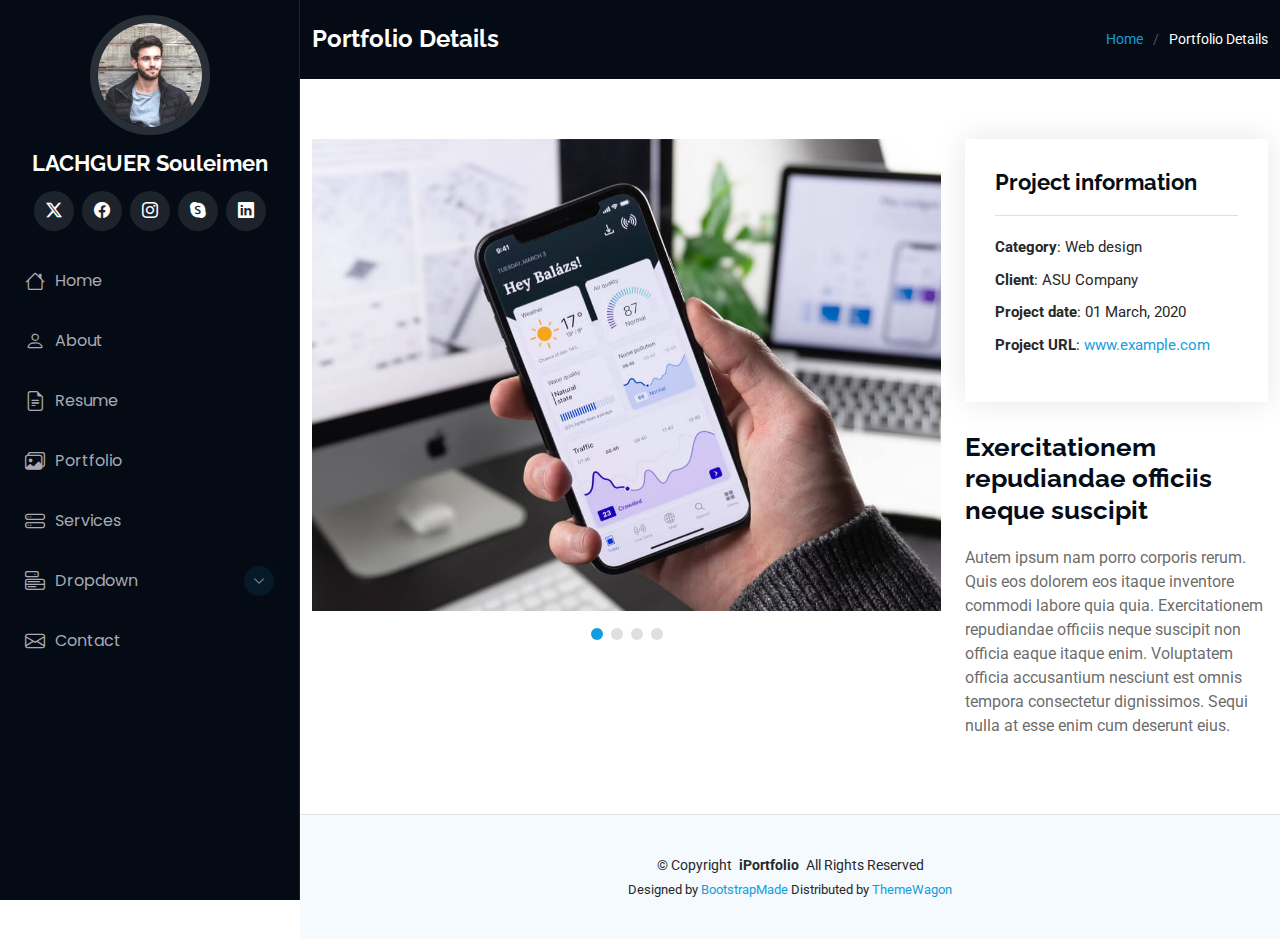
<file: portfolio-details.html>
<!DOCTYPE html>
<html lang="en">

<head>
  <meta charset="utf-8">
  <meta content="width=device-width, initial-scale=1.0" name="viewport">
  <title>Portfolio Details - Portfolio LACHGUER Souleimen</title>
  <meta content="" name="description">
  <meta content="" name="keywords">

  <!-- Favicons -->
  <link href="assets/img/favicon.png" rel="icon">
  <link href="assets/img/apple-touch-icon.png" rel="apple-touch-icon">

  <!-- Fonts -->
  <link href="https://fonts.googleapis.com" rel="preconnect">
  <link href="https://fonts.gstatic.com" rel="preconnect" crossorigin>
  <link href="https://fonts.googleapis.com/css2?family=Roboto:ital,wght@0,100;0,300;0,400;0,500;0,700;0,900;1,100;1,300;1,400;1,500;1,700;1,900&family=Poppins:ital,wght@0,100;0,200;0,300;0,400;0,500;0,600;0,700;0,800;0,900;1,100;1,200;1,300;1,400;1,500;1,600;1,700;1,800;1,900&family=Raleway:ital,wght@0,100;0,200;0,300;0,400;0,500;0,600;0,700;0,800;0,900;1,100;1,200;1,300;1,400;1,500;1,600;1,700;1,800;1,900&display=swap" rel="stylesheet">

  <!-- Vendor CSS Files -->
  <link href="assets/vendor/bootstrap/css/bootstrap.min.css" rel="stylesheet">
  <link href="assets/vendor/bootstrap-icons/bootstrap-icons.css" rel="stylesheet">
  <link href="assets/vendor/aos/aos.css" rel="stylesheet">
  <link href="assets/vendor/glightbox/css/glightbox.min.css" rel="stylesheet">
  <link href="assets/vendor/swiper/swiper-bundle.min.css" rel="stylesheet">

  <!-- Main CSS File -->
  <link href="assets/css/main.css" rel="stylesheet">

  <!-- =======================================================
  * Template Name: iPortfolio
  * Template URL: https://bootstrapmade.com/iportfolio-bootstrap-portfolio-websites-template/
  * Updated: Jun 29 2024 with Bootstrap v5.3.3
  * Author: BootstrapMade.com
  * License: https://bootstrapmade.com/license/
  ======================================================== -->
</head>

<body class="portfolio-details-page">

  <header id="header" class="header dark-background d-flex flex-column">
    <i class="header-toggle d-xl-none bi bi-list"></i>

    <div class="profile-img">
      <img src="assets/img/my-profile-img.jpg" alt="" class="img-fluid rounded-circle">
    </div>

    <a href="index.html" class="logo d-flex align-items-center justify-content-center">
      <!-- Uncomment the line below if you also wish to use an image logo -->
      <!-- <img src="assets/img/logo.png" alt=""> -->
      <h1 class="sitename">LACHGUER Souleimen</h1>
    </a>

    <div class="social-links text-center">
      <a href="#" class="twitter"><i class="bi bi-twitter-x"></i></a>
      <a href="#" class="facebook"><i class="bi bi-facebook"></i></a>
      <a href="#" class="instagram"><i class="bi bi-instagram"></i></a>
      <a href="#" class="google-plus"><i class="bi bi-skype"></i></a>
      <a href="#" class="linkedin"><i class="bi bi-linkedin"></i></a>
    </div>

    <nav id="navmenu" class="navmenu">
      <ul>
        <li><a href="#hero"><i class="bi bi-house navicon"></i>Home</a></li>
        <li><a href="#about"><i class="bi bi-person navicon"></i> About</a></li>
        <li><a href="#resume"><i class="bi bi-file-earmark-text navicon"></i> Resume</a></li>
        <li><a href="#portfolio"><i class="bi bi-images navicon"></i> Portfolio</a></li>
        <li><a href="#services"><i class="bi bi-hdd-stack navicon"></i> Services</a></li>
        <li class="dropdown"><a href="#"><i class="bi bi-menu-button navicon"></i> <span>Dropdown</span> <i class="bi bi-chevron-down toggle-dropdown"></i></a>
          <ul>
            <li><a href="#">Dropdown 1</a></li>
            <li class="dropdown"><a href="#"><span>Deep Dropdown</span> <i class="bi bi-chevron-down toggle-dropdown"></i></a>
              <ul>
                <li><a href="#">Deep Dropdown 1</a></li>
                <li><a href="#">Deep Dropdown 2</a></li>
                <li><a href="#">Deep Dropdown 3</a></li>
                <li><a href="#">Deep Dropdown 4</a></li>
                <li><a href="#">Deep Dropdown 5</a></li>
              </ul>
            </li>
            <li><a href="#">Dropdown 2</a></li>
            <li><a href="#">Dropdown 3</a></li>
            <li><a href="#">Dropdown 4</a></li>
          </ul>
        </li>
        <li><a href="#contact"><i class="bi bi-envelope navicon"></i> Contact</a></li>
      </ul>
    </nav>

  </header>

  <main class="main">

    <!-- Page Title -->
    <div class="page-title dark-background">
      <div class="container d-lg-flex justify-content-between align-items-center">
        <h1 class="mb-2 mb-lg-0">Portfolio Details</h1>
        <nav class="breadcrumbs">
          <ol>
            <li><a href="index.html">Home</a></li>
            <li class="current">Portfolio Details</li>
          </ol>
        </nav>
      </div>
    </div><!-- End Page Title -->

    <!-- Portfolio Details Section -->
    <section id="portfolio-details" class="portfolio-details section">

      <div class="container" data-aos="fade-up" data-aos-delay="100">

        <div class="row gy-4">

          <div class="col-lg-8">
            <div class="portfolio-details-slider swiper init-swiper">

              <script type="application/json" class="swiper-config">
                {
                  "loop": true,
                  "speed": 600,
                  "autoplay": {
                    "delay": 5000
                  },
                  "slidesPerView": "auto",
                  "pagination": {
                    "el": ".swiper-pagination",
                    "type": "bullets",
                    "clickable": true
                  }
                }
              </script>

              <div class="swiper-wrapper align-items-center">

                <div class="swiper-slide">
                  <img src="assets/img/portfolio/app-1.jpg" alt="">
                </div>

                <div class="swiper-slide">
                  <img src="assets/img/portfolio/product-1.jpg" alt="">
                </div>

                <div class="swiper-slide">
                  <img src="assets/img/portfolio/branding-1.jpg" alt="">
                </div>

                <div class="swiper-slide">
                  <img src="assets/img/portfolio/books-1.jpg" alt="">
                </div>

              </div>
              <div class="swiper-pagination"></div>
            </div>
          </div>

          <div class="col-lg-4">
            <div class="portfolio-info" data-aos="fade-up" data-aos-delay="200">
              <h3>Project information</h3>
              <ul>
                <li><strong>Category</strong>: Web design</li>
                <li><strong>Client</strong>: ASU Company</li>
                <li><strong>Project date</strong>: 01 March, 2020</li>
                <li><strong>Project URL</strong>: <a href="#">www.example.com</a></li>
              </ul>
            </div>
            <div class="portfolio-description" data-aos="fade-up" data-aos-delay="300">
              <h2>Exercitationem repudiandae officiis neque suscipit</h2>
              <p>
                Autem ipsum nam porro corporis rerum. Quis eos dolorem eos itaque inventore commodi labore quia quia. Exercitationem repudiandae officiis neque suscipit non officia eaque itaque enim. Voluptatem officia accusantium nesciunt est omnis tempora consectetur dignissimos. Sequi nulla at esse enim cum deserunt eius.
              </p>
            </div>
          </div>

        </div>

      </div>

    </section><!-- /Portfolio Details Section -->

  </main>

  <footer id="footer" class="footer position-relative light-background">

    <div class="container">
      <div class="copyright text-center ">
        <p>© <span>Copyright</span> <strong class="px-1 sitename">iPortfolio</strong> <span>All Rights Reserved</span></p>
      </div>
      <div class="credits">
        <!-- All the links in the footer should remain intact. -->
        <!-- You can delete the links only if you've purchased the pro version. -->
        <!-- Licensing information: https://bootstrapmade.com/license/ -->
        <!-- Purchase the pro version with working PHP/AJAX contact form: [buy-url] -->
        Designed by <a href="https://bootstrapmade.com/">BootstrapMade</a> Distributed by <a href="https://themewagon.com">ThemeWagon</a>
      </div>
    </div>

  </footer>

  <!-- Scroll Top -->
  <a href="#" id="scroll-top" class="scroll-top d-flex align-items-center justify-content-center"><i class="bi bi-arrow-up-short"></i></a>

  <!-- Preloader -->
  <div id="preloader"></div>

  <!-- Vendor JS Files -->
  <script src="assets/vendor/bootstrap/js/bootstrap.bundle.min.js"></script>
  <script src="assets/vendor/php-email-form/validate.js"></script>
  <script src="assets/vendor/aos/aos.js"></script>
  <script src="assets/vendor/typed.js/typed.umd.js"></script>
  <script src="assets/vendor/purecounter/purecounter_vanilla.js"></script>
  <script src="assets/vendor/waypoints/noframework.waypoints.js"></script>
  <script src="assets/vendor/glightbox/js/glightbox.min.js"></script>
  <script src="assets/vendor/imagesloaded/imagesloaded.pkgd.min.js"></script>
  <script src="assets/vendor/isotope-layout/isotope.pkgd.min.js"></script>
  <script src="assets/vendor/swiper/swiper-bundle.min.js"></script>

  <!-- Main JS File -->
  <script src="assets/js/main.js"></script>

</body>

</html>
</file>
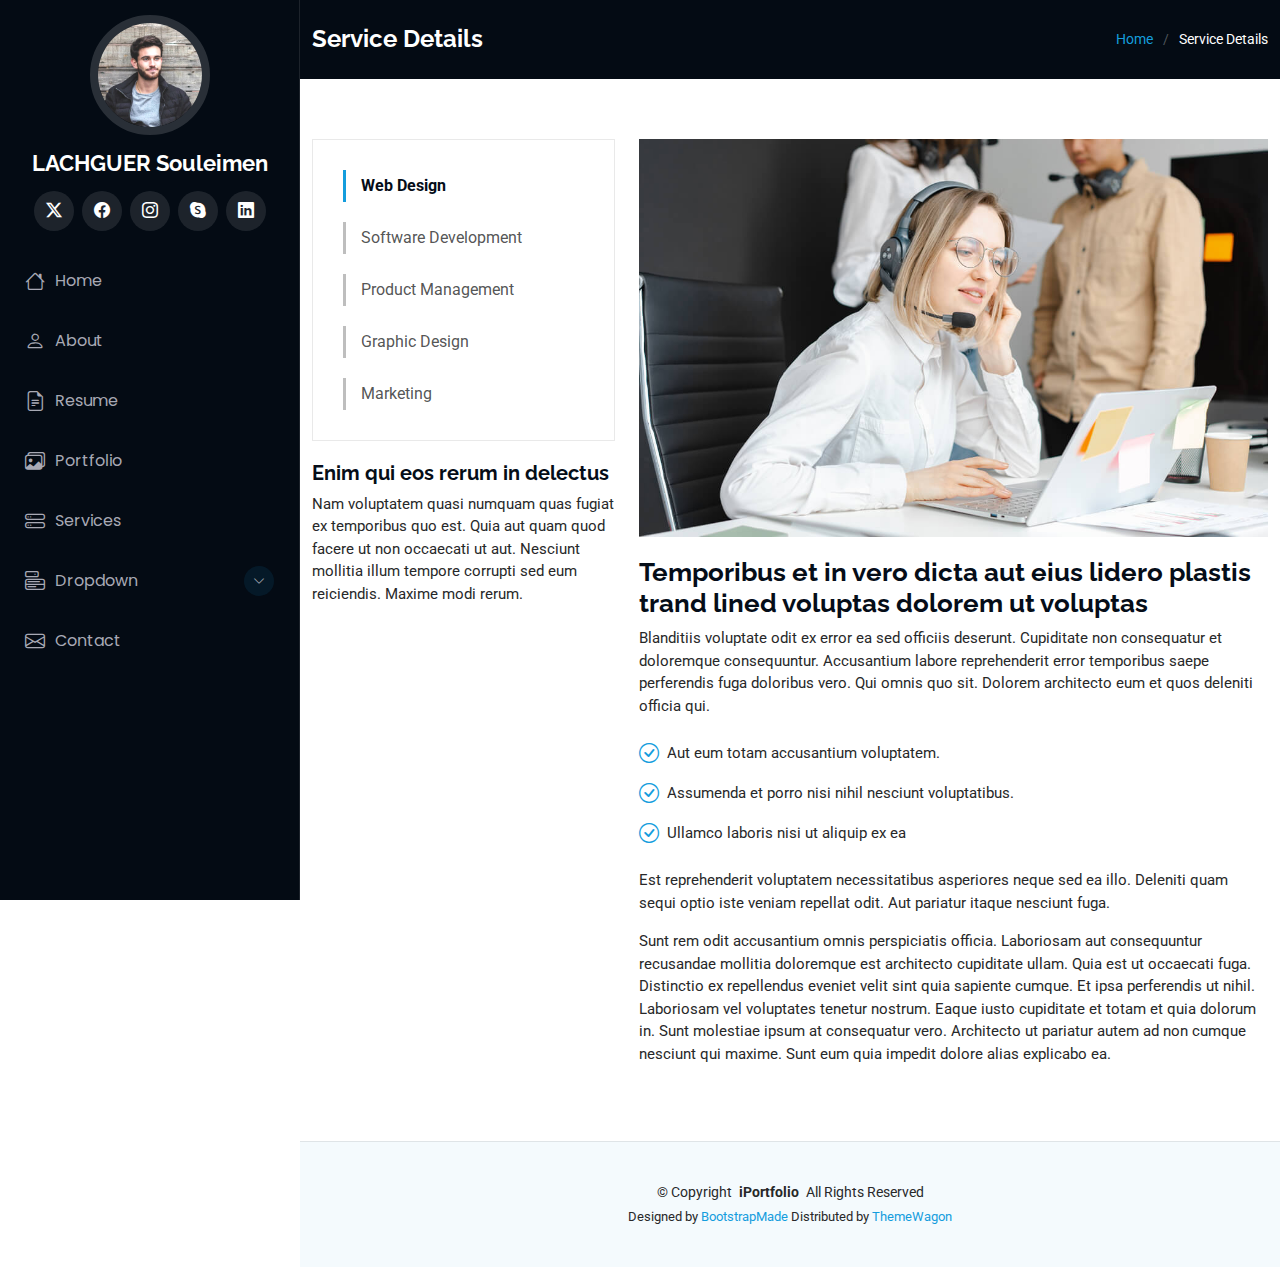
<file: service-details.html>
<!DOCTYPE html>
<html lang="en">

<head>
  <meta charset="utf-8">
  <meta content="width=device-width, initial-scale=1.0" name="viewport">
  <title>Service Details - iPortfolio Bootstrap Template</title>
  <meta content="" name="description">
  <meta content="" name="keywords">

  <!-- Favicons -->
  <link href="assets/img/favicon.png" rel="icon">
  <link href="assets/img/apple-touch-icon.png" rel="apple-touch-icon">

  <!-- Fonts -->
  <link href="https://fonts.googleapis.com" rel="preconnect">
  <link href="https://fonts.gstatic.com" rel="preconnect" crossorigin>
  <link href="https://fonts.googleapis.com/css2?family=Roboto:ital,wght@0,100;0,300;0,400;0,500;0,700;0,900;1,100;1,300;1,400;1,500;1,700;1,900&family=Poppins:ital,wght@0,100;0,200;0,300;0,400;0,500;0,600;0,700;0,800;0,900;1,100;1,200;1,300;1,400;1,500;1,600;1,700;1,800;1,900&family=Raleway:ital,wght@0,100;0,200;0,300;0,400;0,500;0,600;0,700;0,800;0,900;1,100;1,200;1,300;1,400;1,500;1,600;1,700;1,800;1,900&display=swap" rel="stylesheet">

  <!-- Vendor CSS Files -->
  <link href="assets/vendor/bootstrap/css/bootstrap.min.css" rel="stylesheet">
  <link href="assets/vendor/bootstrap-icons/bootstrap-icons.css" rel="stylesheet">
  <link href="assets/vendor/aos/aos.css" rel="stylesheet">
  <link href="assets/vendor/glightbox/css/glightbox.min.css" rel="stylesheet">
  <link href="assets/vendor/swiper/swiper-bundle.min.css" rel="stylesheet">

  <!-- Main CSS File -->
  <link href="assets/css/main.css" rel="stylesheet">

  <!-- =======================================================
  * Template Name: iPortfolio
  * Template URL: https://bootstrapmade.com/iportfolio-bootstrap-portfolio-websites-template/
  * Updated: Jun 29 2024 with Bootstrap v5.3.3
  * Author: BootstrapMade.com
  * License: https://bootstrapmade.com/license/
  ======================================================== -->
</head>

<body class="service-details-page">

  <header id="header" class="header dark-background d-flex flex-column">
    <i class="header-toggle d-xl-none bi bi-list"></i>

    <div class="profile-img">
      <img src="assets/img/my-profile-img.jpg" alt="" class="img-fluid rounded-circle">
    </div>

    <a href="index.html" class="logo d-flex align-items-center justify-content-center">
      <!-- Uncomment the line below if you also wish to use an image logo -->
      <!-- <img src="assets/img/logo.png" alt=""> -->
      <h1 class="sitename">LACHGUER Souleimen</h1>
    </a>

    <div class="social-links text-center">
      <a href="#" class="twitter"><i class="bi bi-twitter-x"></i></a>
      <a href="#" class="facebook"><i class="bi bi-facebook"></i></a>
      <a href="#" class="instagram"><i class="bi bi-instagram"></i></a>
      <a href="#" class="google-plus"><i class="bi bi-skype"></i></a>
      <a href="#" class="linkedin"><i class="bi bi-linkedin"></i></a>
    </div>

    <nav id="navmenu" class="navmenu">
      <ul>
        <li><a href="#hero"><i class="bi bi-house navicon"></i>Home</a></li>
        <li><a href="#about"><i class="bi bi-person navicon"></i> About</a></li>
        <li><a href="#resume"><i class="bi bi-file-earmark-text navicon"></i> Resume</a></li>
        <li><a href="#portfolio"><i class="bi bi-images navicon"></i> Portfolio</a></li>
        <li><a href="#services"><i class="bi bi-hdd-stack navicon"></i> Services</a></li>
        <li class="dropdown"><a href="#"><i class="bi bi-menu-button navicon"></i> <span>Dropdown</span> <i class="bi bi-chevron-down toggle-dropdown"></i></a>
          <ul>
            <li><a href="#">Dropdown 1</a></li>
            <li class="dropdown"><a href="#"><span>Deep Dropdown</span> <i class="bi bi-chevron-down toggle-dropdown"></i></a>
              <ul>
                <li><a href="#">Deep Dropdown 1</a></li>
                <li><a href="#">Deep Dropdown 2</a></li>
                <li><a href="#">Deep Dropdown 3</a></li>
                <li><a href="#">Deep Dropdown 4</a></li>
                <li><a href="#">Deep Dropdown 5</a></li>
              </ul>
            </li>
            <li><a href="#">Dropdown 2</a></li>
            <li><a href="#">Dropdown 3</a></li>
            <li><a href="#">Dropdown 4</a></li>
          </ul>
        </li>
        <li><a href="#contact"><i class="bi bi-envelope navicon"></i> Contact</a></li>
      </ul>
    </nav>

  </header>

  <main class="main">

    <!-- Page Title -->
    <div class="page-title dark-background">
      <div class="container d-lg-flex justify-content-between align-items-center">
        <h1 class="mb-2 mb-lg-0">Service Details</h1>
        <nav class="breadcrumbs">
          <ol>
            <li><a href="index.html">Home</a></li>
            <li class="current">Service Details</li>
          </ol>
        </nav>
      </div>
    </div><!-- End Page Title -->

    <!-- Service Details Section -->
    <section id="service-details" class="service-details section">

      <div class="container">

        <div class="row gy-4">

          <div class="col-lg-4" data-aos="fade-up" data-aos-delay="100">
            <div class="services-list">
              <a href="#" class="active">Web Design</a>
              <a href="#">Software Development</a>
              <a href="#">Product Management</a>
              <a href="#">Graphic Design</a>
              <a href="#">Marketing</a>
            </div>

            <h4>Enim qui eos rerum in delectus</h4>
            <p>Nam voluptatem quasi numquam quas fugiat ex temporibus quo est. Quia aut quam quod facere ut non occaecati ut aut. Nesciunt mollitia illum tempore corrupti sed eum reiciendis. Maxime modi rerum.</p>
          </div>

          <div class="col-lg-8" data-aos="fade-up" data-aos-delay="200">
            <img src="assets/img/services.jpg" alt="" class="img-fluid services-img">
            <h3>Temporibus et in vero dicta aut eius lidero plastis trand lined voluptas dolorem ut voluptas</h3>
            <p>
              Blanditiis voluptate odit ex error ea sed officiis deserunt. Cupiditate non consequatur et doloremque consequuntur. Accusantium labore reprehenderit error temporibus saepe perferendis fuga doloribus vero. Qui omnis quo sit. Dolorem architecto eum et quos deleniti officia qui.
            </p>
            <ul>
              <li><i class="bi bi-check-circle"></i> <span>Aut eum totam accusantium voluptatem.</span></li>
              <li><i class="bi bi-check-circle"></i> <span>Assumenda et porro nisi nihil nesciunt voluptatibus.</span></li>
              <li><i class="bi bi-check-circle"></i> <span>Ullamco laboris nisi ut aliquip ex ea</span></li>
            </ul>
            <p>
              Est reprehenderit voluptatem necessitatibus asperiores neque sed ea illo. Deleniti quam sequi optio iste veniam repellat odit. Aut pariatur itaque nesciunt fuga.
            </p>
            <p>
              Sunt rem odit accusantium omnis perspiciatis officia. Laboriosam aut consequuntur recusandae mollitia doloremque est architecto cupiditate ullam. Quia est ut occaecati fuga. Distinctio ex repellendus eveniet velit sint quia sapiente cumque. Et ipsa perferendis ut nihil. Laboriosam vel voluptates tenetur nostrum. Eaque iusto cupiditate et totam et quia dolorum in. Sunt molestiae ipsum at consequatur vero. Architecto ut pariatur autem ad non cumque nesciunt qui maxime. Sunt eum quia impedit dolore alias explicabo ea.
            </p>
          </div>

        </div>

      </div>

    </section><!-- /Service Details Section -->

  </main>

  <footer id="footer" class="footer position-relative light-background">

    <div class="container">
      <div class="copyright text-center ">
        <p>© <span>Copyright</span> <strong class="px-1 sitename">iPortfolio</strong> <span>All Rights Reserved</span></p>
      </div>
      <div class="credits">
        <!-- All the links in the footer should remain intact. -->
        <!-- You can delete the links only if you've purchased the pro version. -->
        <!-- Licensing information: https://bootstrapmade.com/license/ -->
        <!-- Purchase the pro version with working PHP/AJAX contact form: [buy-url] -->
        Designed by <a href="https://bootstrapmade.com/">BootstrapMade</a> Distributed by <a href="https://themewagon.com">ThemeWagon</a>
      </div>
    </div>

  </footer>

  <!-- Scroll Top -->
  <a href="#" id="scroll-top" class="scroll-top d-flex align-items-center justify-content-center"><i class="bi bi-arrow-up-short"></i></a>

  <!-- Preloader -->
  <div id="preloader"></div>

  <!-- Vendor JS Files -->
  <script src="assets/vendor/bootstrap/js/bootstrap.bundle.min.js"></script>
  <script src="assets/vendor/php-email-form/validate.js"></script>
  <script src="assets/vendor/aos/aos.js"></script>
  <script src="assets/vendor/typed.js/typed.umd.js"></script>
  <script src="assets/vendor/purecounter/purecounter_vanilla.js"></script>
  <script src="assets/vendor/waypoints/noframework.waypoints.js"></script>
  <script src="assets/vendor/glightbox/js/glightbox.min.js"></script>
  <script src="assets/vendor/imagesloaded/imagesloaded.pkgd.min.js"></script>
  <script src="assets/vendor/isotope-layout/isotope.pkgd.min.js"></script>
  <script src="assets/vendor/swiper/swiper-bundle.min.js"></script>

  <!-- Main JS File -->
  <script src="assets/js/main.js"></script>

</body>

</html>
</file>
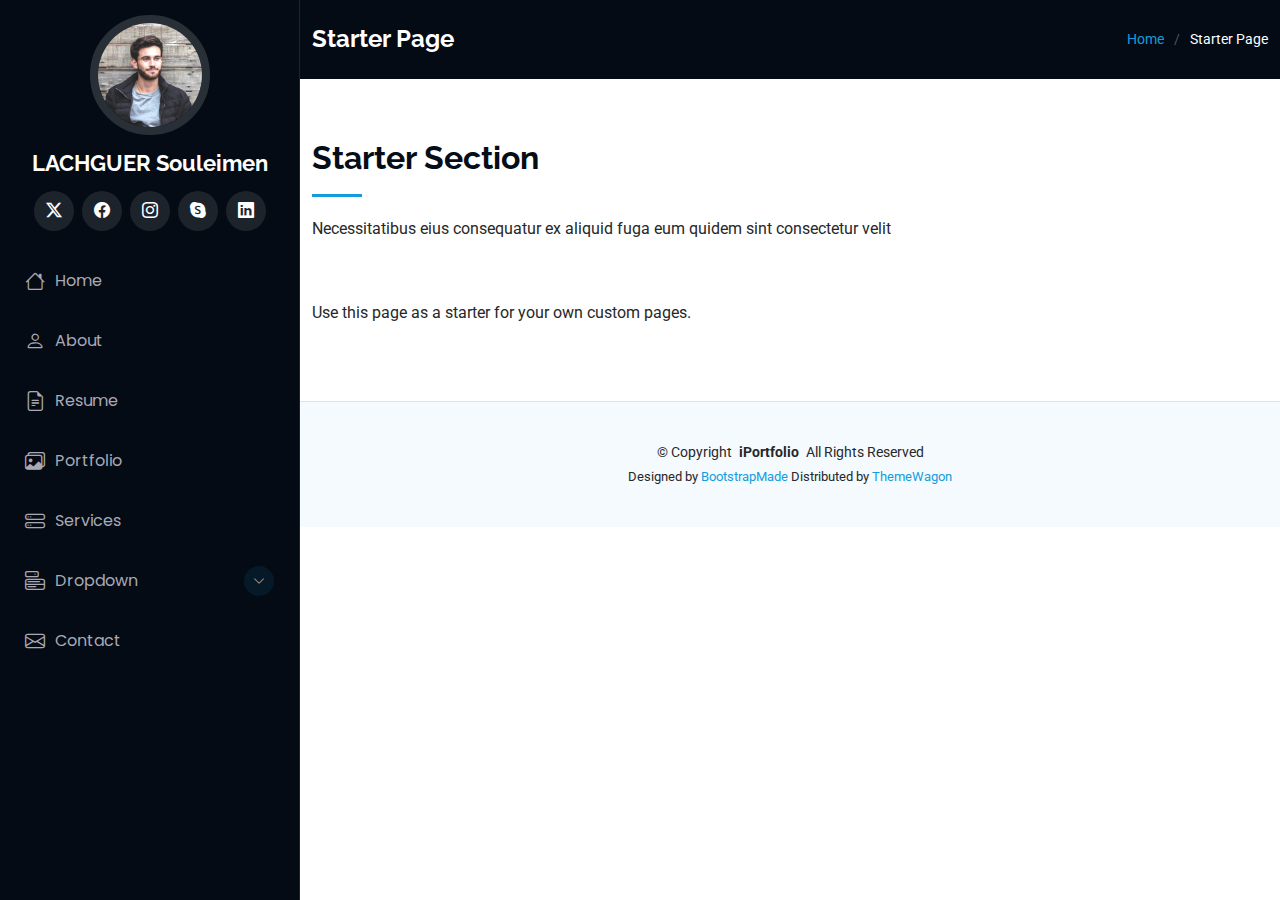
<file: starter-page.html>
<!DOCTYPE html>
<html lang="en">

<head>
  <meta charset="utf-8">
  <meta content="width=device-width, initial-scale=1.0" name="viewport">
  <title>Starter Page - iPortfolio Bootstrap Template</title>
  <meta content="" name="description">
  <meta content="" name="keywords">

  <!-- Favicons -->
  <link href="assets/img/favicon.png" rel="icon">
  <link href="assets/img/apple-touch-icon.png" rel="apple-touch-icon">

  <!-- Fonts -->
  <link href="https://fonts.googleapis.com" rel="preconnect">
  <link href="https://fonts.gstatic.com" rel="preconnect" crossorigin>
  <link href="https://fonts.googleapis.com/css2?family=Roboto:ital,wght@0,100;0,300;0,400;0,500;0,700;0,900;1,100;1,300;1,400;1,500;1,700;1,900&family=Poppins:ital,wght@0,100;0,200;0,300;0,400;0,500;0,600;0,700;0,800;0,900;1,100;1,200;1,300;1,400;1,500;1,600;1,700;1,800;1,900&family=Raleway:ital,wght@0,100;0,200;0,300;0,400;0,500;0,600;0,700;0,800;0,900;1,100;1,200;1,300;1,400;1,500;1,600;1,700;1,800;1,900&display=swap" rel="stylesheet">

  <!-- Vendor CSS Files -->
  <link href="assets/vendor/bootstrap/css/bootstrap.min.css" rel="stylesheet">
  <link href="assets/vendor/bootstrap-icons/bootstrap-icons.css" rel="stylesheet">
  <link href="assets/vendor/aos/aos.css" rel="stylesheet">
  <link href="assets/vendor/glightbox/css/glightbox.min.css" rel="stylesheet">
  <link href="assets/vendor/swiper/swiper-bundle.min.css" rel="stylesheet">

  <!-- Main CSS File -->
  <link href="assets/css/main.css" rel="stylesheet">

  <!-- =======================================================
  * Template Name: iPortfolio
  * Template URL: https://bootstrapmade.com/iportfolio-bootstrap-portfolio-websites-template/
  * Updated: Jun 29 2024 with Bootstrap v5.3.3
  * Author: BootstrapMade.com
  * License: https://bootstrapmade.com/license/
  ======================================================== -->
</head>

<body class="starter-page-page">

  <header id="header" class="header dark-background d-flex flex-column">
    <i class="header-toggle d-xl-none bi bi-list"></i>

    <div class="profile-img">
      <img src="assets/img/my-profile-img.jpg" alt="" class="img-fluid rounded-circle">
    </div>

    <a href="index.html" class="logo d-flex align-items-center justify-content-center">
      <!-- Uncomment the line below if you also wish to use an image logo -->
      <!-- <img src="assets/img/logo.png" alt=""> -->
      <h1 class="sitename">LACHGUER Souleimen</h1>
    </a>

    <div class="social-links text-center">
      <a href="#" class="twitter"><i class="bi bi-twitter-x"></i></a>
      <a href="#" class="facebook"><i class="bi bi-facebook"></i></a>
      <a href="#" class="instagram"><i class="bi bi-instagram"></i></a>
      <a href="#" class="google-plus"><i class="bi bi-skype"></i></a>
      <a href="#" class="linkedin"><i class="bi bi-linkedin"></i></a>
    </div>

    <nav id="navmenu" class="navmenu">
      <ul>
        <li><a href="#hero"><i class="bi bi-house navicon"></i>Home</a></li>
        <li><a href="#about"><i class="bi bi-person navicon"></i> About</a></li>
        <li><a href="#resume"><i class="bi bi-file-earmark-text navicon"></i> Resume</a></li>
        <li><a href="#portfolio"><i class="bi bi-images navicon"></i> Portfolio</a></li>
        <li><a href="#services"><i class="bi bi-hdd-stack navicon"></i> Services</a></li>
        <li class="dropdown"><a href="#"><i class="bi bi-menu-button navicon"></i> <span>Dropdown</span> <i class="bi bi-chevron-down toggle-dropdown"></i></a>
          <ul>
            <li><a href="#">Dropdown 1</a></li>
            <li class="dropdown"><a href="#"><span>Deep Dropdown</span> <i class="bi bi-chevron-down toggle-dropdown"></i></a>
              <ul>
                <li><a href="#">Deep Dropdown 1</a></li>
                <li><a href="#">Deep Dropdown 2</a></li>
                <li><a href="#">Deep Dropdown 3</a></li>
                <li><a href="#">Deep Dropdown 4</a></li>
                <li><a href="#">Deep Dropdown 5</a></li>
              </ul>
            </li>
            <li><a href="#">Dropdown 2</a></li>
            <li><a href="#">Dropdown 3</a></li>
            <li><a href="#">Dropdown 4</a></li>
          </ul>
        </li>
        <li><a href="#contact"><i class="bi bi-envelope navicon"></i> Contact</a></li>
      </ul>
    </nav>

  </header>

  <main class="main">

    <!-- Page Title -->
    <div class="page-title dark-background">
      <div class="container d-lg-flex justify-content-between align-items-center">
        <h1 class="mb-2 mb-lg-0">Starter Page</h1>
        <nav class="breadcrumbs">
          <ol>
            <li><a href="index.html">Home</a></li>
            <li class="current">Starter Page</li>
          </ol>
        </nav>
      </div>
    </div><!-- End Page Title -->

    <!-- Starter Section Section -->
    <section id="starter-section" class="starter-section section">

      <!-- Section Title -->
      <div class="container section-title" data-aos="fade-up">
        <h2>Starter Section</h2>
        <p>Necessitatibus eius consequatur ex aliquid fuga eum quidem sint consectetur velit</p>
      </div><!-- End Section Title -->

      <div class="container" data-aos="fade-up">
        <p>Use this page as a starter for your own custom pages.</p>
      </div>

    </section><!-- /Starter Section Section -->

  </main>

  <footer id="footer" class="footer position-relative light-background">

    <div class="container">
      <div class="copyright text-center ">
        <p>© <span>Copyright</span> <strong class="px-1 sitename">iPortfolio</strong> <span>All Rights Reserved</span></p>
      </div>
      <div class="credits">
        <!-- All the links in the footer should remain intact. -->
        <!-- You can delete the links only if you've purchased the pro version. -->
        <!-- Licensing information: https://bootstrapmade.com/license/ -->
        <!-- Purchase the pro version with working PHP/AJAX contact form: [buy-url] -->
        Designed by <a href="https://bootstrapmade.com/">BootstrapMade</a> Distributed by <a href="https://themewagon.com">ThemeWagon</a>
      </div>
    </div>

  </footer>

  <!-- Scroll Top -->
  <a href="#" id="scroll-top" class="scroll-top d-flex align-items-center justify-content-center"><i class="bi bi-arrow-up-short"></i></a>

  <!-- Preloader -->
  <div id="preloader"></div>

  <!-- Vendor JS Files -->
  <script src="assets/vendor/bootstrap/js/bootstrap.bundle.min.js"></script>
  <script src="assets/vendor/php-email-form/validate.js"></script>
  <script src="assets/vendor/aos/aos.js"></script>
  <script src="assets/vendor/typed.js/typed.umd.js"></script>
  <script src="assets/vendor/purecounter/purecounter_vanilla.js"></script>
  <script src="assets/vendor/waypoints/noframework.waypoints.js"></script>
  <script src="assets/vendor/glightbox/js/glightbox.min.js"></script>
  <script src="assets/vendor/imagesloaded/imagesloaded.pkgd.min.js"></script>
  <script src="assets/vendor/isotope-layout/isotope.pkgd.min.js"></script>
  <script src="assets/vendor/swiper/swiper-bundle.min.js"></script>

  <!-- Main JS File -->
  <script src="assets/js/main.js"></script>

</body>

</html>
</file>
<file: assets/css/main.css>
/**
* Template Name: iPortfolio
* Template URL: https://bootstrapmade.com/iportfolio-bootstrap-portfolio-websites-template/
* Updated: Jun 29 2024 with Bootstrap v5.3.3
* Author: BootstrapMade.com
* License: https://bootstrapmade.com/license/
*/

/*--------------------------------------------------------------
# Font & Color Variables
# Help: https://bootstrapmade.com/color-system/
--------------------------------------------------------------*/
/* Fonts */
:root {
  --default-font: "Roboto",  system-ui, -apple-system, "Segoe UI", Roboto, "Helvetica Neue", Arial, "Noto Sans", "Liberation Sans", sans-serif, "Apple Color Emoji", "Segoe UI Emoji", "Segoe UI Symbol", "Noto Color Emoji";
  --heading-font: "Raleway",  sans-serif;
  --nav-font: "Poppins",  sans-serif;
}

/* Global Colors - The following color variables are used throughout the website. Updating them here will change the color scheme of the entire website */
:root { 
  --background-color: #ffffff; /* Background color for the entire website, including individual sections */
  --default-color: #272829; /* Default color used for the majority of the text content across the entire website */
  --heading-color: #050d18; /* Color for headings, subheadings and title throughout the website */
  --accent-color: #149ddd; /* Accent color that represents your brand on the website. It's used for buttons, links, and other elements that need to stand out */
  --surface-color: #ffffff; /* The surface color is used as a background of boxed elements within sections, such as cards, icon boxes, or other elements that require a visual separation from the global background. */
  --contrast-color: #ffffff; /* Contrast color for text, ensuring readability against backgrounds of accent, heading, or default colors. */
}

/* Nav Menu Colors - The following color variables are used specifically for the navigation menu. They are separate from the global colors to allow for more customization options */
:root {
  --nav-color: #a8a9b4;  /* The default color of the main navmenu links */
  --nav-hover-color: #ffffff; /* Applied to main navmenu links when they are hovered over or active */
  --nav-mobile-background-color: #040b14; /* Used as the background color for mobile navigation menu */
  --nav-dropdown-background-color: #040b14; /* Used as the background color for dropdown items that appear when hovering over primary navigation items */
  --nav-dropdown-color: #a8a9b4; /* Used for navigation links of the dropdown items in the navigation menu. */
  --nav-dropdown-hover-color: #ffffff; /* Similar to --nav-hover-color, this color is applied to dropdown navigation links when they are hovered over. */
}

/* Color Presets - These classes override global colors when applied to any section or element, providing reuse of the sam color scheme. */

.light-background {
  --background-color: #f4fafd;
  --surface-color: #ffffff;
}

.dark-background {
  --background-color: #040b14;
  --default-color: #ffffff;
  --heading-color: #ffffff;
  --surface-color: #151f2b;
  --contrast-color: #ffffff;
}

/* Smooth scroll */
:root {
  scroll-behavior: smooth;
}

/*--------------------------------------------------------------
# General Styling & Shared Classes
--------------------------------------------------------------*/
body {
  color: var(--default-color);
  background-color: var(--background-color);
  font-family: var(--default-font);
}

a {
  color: var(--accent-color);
  text-decoration: none;
  transition: 0.3s;
}

a:hover {
  color: color-mix(in srgb, var(--accent-color), transparent 25%);
  text-decoration: none;
}

h1,
h2,
h3,
h4,
h5,
h6 {
  color: var(--heading-color);
  font-family: var(--heading-font);
}

/* PHP Email Form Messages
------------------------------*/
.php-email-form .error-message {
  display: none;
  background: #df1529;
  color: #ffffff;
  text-align: left;
  padding: 15px;
  margin-bottom: 24px;
  font-weight: 600;
}

.php-email-form .sent-message {
  display: none;
  color: #ffffff;
  background: #059652;
  text-align: center;
  padding: 15px;
  margin-bottom: 24px;
  font-weight: 600;
}

.php-email-form .loading {
  display: none;
  background: var(--surface-color);
  text-align: center;
  padding: 15px;
  margin-bottom: 24px;
}

.php-email-form .loading:before {
  content: "";
  display: inline-block;
  border-radius: 50%;
  width: 24px;
  height: 24px;
  margin: 0 10px -6px 0;
  border: 3px solid var(--accent-color);
  border-top-color: var(--surface-color);
  animation: php-email-form-loading 1s linear infinite;
}

@keyframes php-email-form-loading {
  0% {
    transform: rotate(0deg);
  }

  100% {
    transform: rotate(360deg);
  }
}

/*--------------------------------------------------------------
# Global Header
--------------------------------------------------------------*/
.header {
  color: var(--default-color);
  background-color: var(--background-color);
  position: fixed;
  top: 0;
  left: 0;
  bottom: 0;
  padding: 0 15px;
  width: 300px;
  transition: all ease-in-out 0.3s;
  overflow-y: auto;
  z-index: 997;
  border-right: 1px solid color-mix(in srgb, var(--default-color), transparent 90%);
}

.header .profile-img img {
  margin: 15px auto;
  display: block;
  width: 120px;
  border: 8px solid color-mix(in srgb, var(--default-color), transparent 85%);
}

.header .logo {
  line-height: 1;
  margin-bottom: 15px;
}

.header .logo img {
  max-height: 32px;
  margin-right: 8px;
}

.header .logo h1 {
  font-size: 22px;
  margin: 0;
  font-weight: 700;
  color: var(--heading-color);
}

.header .social-links {
  margin: 0 0 20px 0;
}

.header .social-links a {
  font-size: 16px;
  display: inline-flex;
  align-items: center;
  justify-content: center;
  background: color-mix(in srgb, var(--default-color), transparent 90%);
  color: var(--default-color);
  margin: 0 2px;
  border-radius: 50%;
  text-align: center;
  width: 40px;
  height: 40px;
  transition: 0.3s;
}

.header .social-links a:hover {
  color: var(--contrast-color);
  background: var(--accent-color);
}

@media (min-width: 1200px) {

  .header~main,
  .header~#footer {
    margin-left: 300px;
  }
}

@media (max-width: 1199px) {
  .header {
    left: -100%;
  }
}

.header.header-show {
  left: 0;
}

.header .header-toggle {
  color: var(--contrast-color);
  background-color: var(--accent-color);
  font-size: 22px;
  display: flex;
  align-items: center;
  justify-content: center;
  width: 40px;
  height: 40px;
  border-radius: 50%;
  cursor: pointer;
  position: fixed;
  top: 15px;
  right: 15px;
  z-index: 9999;
  transition: background-color 0.3s;
}

.header .header-toggle:hover {
  color: var(--contrast-color);
  background-color: color-mix(in srgb, var(--accent-color) 90%, white 15%);
}

/*--------------------------------------------------------------
# Navigation Menu
--------------------------------------------------------------*/
.mobile-nav-toggle {
  display: none;
}

.navmenu {
  padding: 0;
  z-index: 9997;
}

.navmenu ul {
  list-style: none;
  padding: 0 0 20px 0;
  margin: 0;
}

.navmenu a,
.navmenu a:focus {
  color: var(--nav-color);
  padding: 15px 10px;
  font-family: var(--nav-font);
  font-size: 16px;
  font-weight: 400;
  display: flex;
  align-items: center;
  white-space: nowrap;
  transition: 0.3s;
  width: 100%;
}

.navmenu a .navicon,
.navmenu a:focus .navicon {
  font-size: 20px;
  margin-right: 10px;
}

.navmenu a .toggle-dropdown,
.navmenu a:focus .toggle-dropdown {
  font-size: 12px;
  line-height: 0;
  margin-left: auto;
  width: 30px;
  height: 30px;
  display: flex;
  align-items: center;
  justify-content: center;
  border-radius: 50%;
  transition: 0.3s;
  flex-shrink: 0;
  background-color: color-mix(in srgb, var(--accent-color), transparent 90%);
}

.navmenu a .toggle-dropdown:hover,
.navmenu a:focus .toggle-dropdown:hover {
  background-color: var(--accent-color);
  color: var(--contrast-color);
}

.navmenu a:hover,
.navmenu .active,
.navmenu .active:focus {
  color: var(--nav-hover-color);
}

.navmenu a:hover .navicon,
.navmenu .active .navicon,
.navmenu .active:focus .navicon {
  color: var(--accent-color);
}

.navmenu .active .toggle-dropdown,
.navmenu .active:focus .toggle-dropdown {
  background-color: var(--accent-color);
  color: var(--contrast-color);
  transform: rotate(180deg);
}

.navmenu .dropdown {
  display: block;
}

.navmenu .dropdown a,
.navmenu .dropdown a:focus {
  color: --nav-dropdown-color;
}

.navmenu .dropdown a:hover,
.navmenu .dropdown .active,
.navmenu .dropdown .active:focus {
  color: var(--nav-dropdown-hover-color);
}

.navmenu .dropdown ul {
  position: static;
  display: none;
  z-index: 99;
  padding: 5px 10px;
  margin: 5px 10px;
  background-color: var(--nav-dropdown-background-color);
  border: 1px solid color-mix(in srgb, var(--default-color), transparent 90%);
  box-shadow: none;
  transition: all 0.5s ease-in-out;
}

.navmenu .dropdown ul ul {
  background-color: rgba(33, 37, 41, 0.1);
}

.navmenu .dropdown>.dropdown-active {
  display: block;
  background-color: rgba(33, 37, 41, 0.03);
}

/*--------------------------------------------------------------
# Global Footer
--------------------------------------------------------------*/
.footer {
  color: var(--default-color);
  background-color: var(--background-color);
  font-size: 14px;
  padding: 40px 0;
  position: relative;
  border-top: 1px solid color-mix(in srgb, var(--default-color), transparent 90%);
}

.footer .copyright p {
  margin-bottom: 0;
}

.footer .credits {
  margin-top: 4px;
  font-size: 13px;
  text-align: center;
}

/*--------------------------------------------------------------
# Preloader
--------------------------------------------------------------*/
#preloader {
  position: fixed;
  inset: 0;
  z-index: 999999;
  overflow: hidden;
  background: var(--background-color);
  transition: all 0.6s ease-out;
}

#preloader:before {
  content: "";
  position: fixed;
  top: calc(50% - 30px);
  left: calc(50% - 30px);
  border: 6px solid #ffffff;
  border-color: var(--accent-color) transparent var(--accent-color) transparent;
  border-radius: 50%;
  width: 60px;
  height: 60px;
  animation: animate-preloader 1.5s linear infinite;
}

@keyframes animate-preloader {
  0% {
    transform: rotate(0deg);
  }

  100% {
    transform: rotate(360deg);
  }
}

/*--------------------------------------------------------------
# Scroll Top Button
--------------------------------------------------------------*/
.scroll-top {
  position: fixed;
  visibility: hidden;
  opacity: 0;
  right: 15px;
  bottom: -15px;
  z-index: 99999;
  background-color: var(--accent-color);
  width: 44px;
  height: 44px;
  border-radius: 50px;
  transition: all 0.4s;
}

.scroll-top i {
  font-size: 24px;
  color: var(--contrast-color);
  line-height: 0;
}

.scroll-top:hover {
  background-color: color-mix(in srgb, var(--accent-color), transparent 20%);
  color: var(--contrast-color);
}

.scroll-top.active {
  visibility: visible;
  opacity: 1;
  bottom: 15px;
}

/*--------------------------------------------------------------
# Disable aos animation delay on mobile devices
--------------------------------------------------------------*/
@media screen and (max-width: 768px) {
  [data-aos-delay] {
    transition-delay: 0 !important;
  }
}

/*--------------------------------------------------------------
# Global Page Titles & Breadcrumbs
--------------------------------------------------------------*/
.page-title {
  color: var(--default-color);
  background-color: var(--background-color);
  padding: 25px 0;
  position: relative;
}

.page-title h1 {
  font-size: 24px;
  font-weight: 700;
}

.page-title .breadcrumbs ol {
  display: flex;
  flex-wrap: wrap;
  list-style: none;
  padding: 0;
  margin: 0;
  font-size: 14px;
  font-weight: 400;
}

.page-title .breadcrumbs ol li+li {
  padding-left: 10px;
}

.page-title .breadcrumbs ol li+li::before {
  content: "/";
  display: inline-block;
  padding-right: 10px;
  color: color-mix(in srgb, var(--default-color), transparent 70%);
}

/*--------------------------------------------------------------
# Global Sections
--------------------------------------------------------------*/
section,
.section {
  color: var(--default-color);
  background-color: var(--background-color);
  padding: 60px 0;
  overflow: clip;
}

/*--------------------------------------------------------------
# Global Section Titles
--------------------------------------------------------------*/
.section-title {
  padding-bottom: 60px;
  position: relative;
}

.section-title h2 {
  font-size: 32px;
  font-weight: 700;
  margin-bottom: 20px;
  padding-bottom: 20px;
  position: relative;
}

.section-title h2:after {
  content: "";
  position: absolute;
  display: block;
  width: 50px;
  height: 3px;
  background: var(--accent-color);
  left: 0;
  bottom: 0;
}

.section-title p {
  margin-bottom: 0;
}

/*--------------------------------------------------------------
# Hero Section
--------------------------------------------------------------*/
.hero {
  width: 100%;
  min-height: 100vh;
  position: relative;
  padding: 80px 0;
  display: flex;
  align-items: center;
  justify-content: center;
}

.hero img {
  position: absolute;
  inset: 0;
  display: block;
  width: 100%;
  height: 100%;
  object-fit: cover;
  z-index: 1;
}

.hero:before {
  content: "";
  background: color-mix(in srgb, var(--background-color), transparent 70%);
  position: absolute;
  inset: 0;
  z-index: 2;
}

.hero .container {
  position: relative;
  z-index: 3;
}

.hero h2 {
  margin: 0;
  font-size: 64px;
  font-weight: 700;
}

.hero p {
  margin: 5px 0 0 0;
  font-size: 26px;
}

.hero p span {
  letter-spacing: 1px;
  border-bottom: 2px solid var(--accent-color);
}

.hero .social-links {
  margin-top: 25px;
}

.hero .social-links a {
  font-size: 24px;
  display: inline-block;
  color: color-mix(in srgb, var(--default-color), transparent 50%);
  line-height: 1;
  margin-right: 20px;
  transition: 0.3s;
}

.hero .social-links a:hover {
  color: var(--accent-color);
}

@media (max-width: 768px) {
  .hero h2 {
    font-size: 32px;
  }

  .hero p {
    font-size: 20px;
  }
}

/*--------------------------------------------------------------
# About Section
--------------------------------------------------------------*/
.about .content h2 {
  font-weight: 700;
  font-size: 24px;
}

.about .content ul {
  list-style: none;
  padding: 0;
}

.about .content ul li {
  margin-bottom: 20px;
  display: flex;
  align-items: center;
}

.about .content ul strong {
  margin-right: 10px;
}

.about .content ul i {
  font-size: 16px;
  margin-right: 5px;
  color: var(--accent-color);
  line-height: 0;
}

/*--------------------------------------------------------------
# Stats Section
--------------------------------------------------------------*/

.row{
  justify-content: center;
}
.stats .stats-item {
  padding: 20px;
  width: 100%;
}

.stats .stats-item i {
  color: var(--accent-color);
  display: block;
  font-size: 44px;
  float: left;
  line-height: 0;
}

.stats .stats-item .purecounter {
  color: var(--heading-color);
  font-size: 48px;
  line-height: 40px;
  display: block;
  font-weight: 700;
  margin-left: 60px;
}

.stats .stats-item p {
  color: color-mix(in srgb, var(--default-color), transparent 40%);
  padding: 15px 0 0 0;
  margin: 0 0 0 60px;
  font-family: var(--heading-font);
  font-size: 14px;
}

/*--------------------------------------------------------------
# Skills Section
--------------------------------------------------------------*/
.skills .progress {
  height: 60px;
  display: block;
  background: none;
  border-radius: 0;
}

.skills .progress .skill {
  color: var(--heading-color);
  padding: 0;
  margin: 0 0 6px 0;
  text-transform: uppercase;
  display: block;
  font-weight: 600;
  font-family: var(--heading-font);
}

.skills .progress .skill .val {
  float: right;
  font-style: normal;
}

.skills .progress-bar-wrap {
  
  height: 10px;
}

.skills .progress-bar {
  width: 80px;
  height: 10px;
  background-color: var(--accent-color);
}

/*--------------------------------------------------------------
# Resume Section
--------------------------------------------------------------*/
.resume .resume-title {
  color: var(--heading-color);
  font-size: 26px;
  font-weight: 700;
  margin-top: 20px;
  margin-bottom: 20px;
}

.resume .resume-item {
  padding: 0 0 20px 20px;
  margin-top: -2px;
  border-left: 2px solid var(--accent-color);
  position: relative;
}

.resume .resume-item h4 {
  line-height: 18px;
  font-size: 18px;
  font-weight: 600;
  text-transform: uppercase;
  color: color-mix(in srgb, var(--default-color), transparent 20%);
  margin-bottom: 10px;
}

.resume .resume-item h5 {
  font-size: 16px;
  padding: 5px 15px;
  display: inline-block;
  font-weight: 600;
  margin-bottom: 10px;
}

.resume .resume-item ul {
  padding-left: 20px;
}

.resume .resume-item ul li {
  padding-bottom: 10px;
}

.resume .resume-item:last-child {
  padding-bottom: 0;
}

.resume .resume-item::before {
  content: "";
  position: absolute;
  width: 16px;
  height: 16px;
  border-radius: 50px;
  left: -9px;
  top: 0;
  background: var(--background-color);
  border: 2px solid var(--accent-color);
}

/*--------------------------------------------------------------
# Portfolio Section
--------------------------------------------------------------*/
.portfolio .portfolio-filters {
  padding: 0;
  margin: 0 auto 20px auto;
  list-style: none;
  text-align: center;
}

.portfolio .portfolio-filters li {
  cursor: pointer;
  display: inline-block;
  padding: 0;
  font-size: 14px;
  font-weight: 400;
  margin: 0 10px;
  line-height: 1;
  text-transform: uppercase;
  margin-bottom: 10px;
  transition: all 0.3s ease-in-out;
}

.portfolio .portfolio-filters li:hover,
.portfolio .portfolio-filters li.filter-active {
  color: var(--accent-color);
}

.portfolio .portfolio-filters li:first-child {
  margin-left: 0;
}

.portfolio .portfolio-filters li:last-child {
  margin-right: 0;
}

@media (max-width: 575px) {
  .portfolio .portfolio-filters li {
    font-size: 14px;
    margin: 0 5px;
  }
}

.portfolio .portfolio-content {
  position: relative;
  overflow: hidden;
}

.col-lg-400{
  
  margin: auto;

}

.portfolio .portfolio-content img {
  transition: 0.3s;
}

.portfolio .portfolio-content .portfolio-info {
  opacity: 0;
  position: absolute;
  inset: 0;
  z-index: 3;
  transition: all ease-in-out 0.3s;
  background: rgba(0, 0, 0, 0.6);
  padding: 15px;
}

.portfolio .portfolio-content .portfolio-info h4 {
  font-size: 14px;
  padding: 5px 10px;
  font-weight: 400;
  color: #ffffff;
  display: inline-block;
  background-color: var(--accent-color);
}

.portfolio .portfolio-content .portfolio-info p {
  position: absolute;
  bottom: 10px;
  text-align: center;
  display: inline-block;
  left: 20px;
  right: 0;
  font-size: 16px;
  font-weight: 600;
  color: rgba(255, 255, 255, 0.8);
}

.portfolio .portfolio-content .portfolio-info .preview-link,
.portfolio .portfolio-content .portfolio-info .details-link {
  position: absolute;
  left: calc(50% - 40px);
  font-size: 26px;
  top: calc(50% - 14px);
  color: #fff;
  transition: 0.3s;
  line-height: 1.2;
}

.portfolio .portfolio-content .portfolio-info .preview-link:hover,
.portfolio .portfolio-content .portfolio-info .details-link:hover {
  color: var(--accent-color);
}

.portfolio .portfolio-content .portfolio-info .details-link {
  left: 50%;
  font-size: 34px;
  line-height: 0;
}

.portfolio .portfolio-content:hover .portfolio-info {
  opacity: 1;
}

.portfolio .portfolio-content:hover img {
  transform: scale(1.1);
}

/*--------------------------------------------------------------
# Services Section
--------------------------------------------------------------*/
.services .service-item {
  position: relative;
}

.services .service-item .icon {
  background: var(--accent-color);
  display: flex;
  align-items: center;
  justify-content: center;
  width: 54px;
  height: 54px;
  border-radius: 50%;
  transition: 0.5s;
  border: 1px solid var(--accent-color);
  margin-right: 20px;
}

.services .service-item .icon i {
  color: var(--contrast-color);
  font-size: 24px;
  line-height: 0;
}

.services .service-item:hover .icon {
  background: var(--surface-color);
}

.services .service-item:hover .icon i {
  color: var(--accent-color);
}

.services .service-item .title {
  font-weight: 700;
  margin-bottom: 15px;
  font-size: 18px;
}

.services .service-item .title a {
  color: var(--heading-color);
}

.services .service-item .title a:hover {
  color: var(--accent-color);
}

.services .service-item .description {
  line-height: 24px;
  font-size: 14px;
}

/*--------------------------------------------------------------
# Testimonials Section
--------------------------------------------------------------*/
.testimonials .testimonials-carousel,
.testimonials .testimonials-slider {
  overflow: hidden;
}

.testimonials .testimonial-item {
  box-sizing: content-box;
  text-align: center;
  min-height: 320px;
}

.testimonials .testimonial-item .testimonial-img {
  width: 90px;
  border-radius: 50%;
  margin: 0 auto;
}

.testimonials .testimonial-item h3 {
  font-size: 18px;
  font-weight: bold;
  margin: 10px 0 5px 0;
}

.testimonials .testimonial-item h4 {
  font-size: 14px;
  color: color-mix(in srgb, var(--default-color), transparent 20%);
  margin: 0;
}

.testimonials .testimonial-item .quote-icon-left,
.testimonials .testimonial-item .quote-icon-right {
  color: color-mix(in srgb, var(--accent-color), transparent 40%);
  font-size: 26px;
  line-height: 0;
}

.testimonials .testimonial-item .quote-icon-left {
  display: inline-block;
  left: -5px;
  position: relative;
}

.testimonials .testimonial-item .quote-icon-right {
  display: inline-block;
  right: -5px;
  position: relative;
  top: 10px;
  transform: scale(-1, -1);
}

.testimonials .testimonial-item p {
  font-style: italic;
  margin: 0 15px 15px 15px;
  padding: 20px;
  background-color: var(--surface-color);
  position: relative;
  margin-bottom: 35px;
  border-radius: 6px;
  box-shadow: 0px 2px 15px rgba(0, 0, 0, 0.1);
}

.testimonials .testimonial-item p::after {
  content: "";
  width: 0;
  height: 0;
  border-top: 20px solid var(--surface-color);
  border-right: 20px solid transparent;
  border-left: 20px solid transparent;
  position: absolute;
  bottom: -20px;
  left: calc(50% - 20px);
}

.testimonials .swiper-wrapper {
  height: auto;
}

.testimonials .swiper-pagination {
  margin-top: 40px;
  position: relative;
}

.testimonials .swiper-pagination .swiper-pagination-bullet {
  width: 12px;
  height: 12px;
  background-color: var(--background-color);
  opacity: 1;
  border: 1px solid var(--accent-color);
}

.testimonials .swiper-pagination .swiper-pagination-bullet-active {
  background-color: var(--accent-color);
}

/*--------------------------------------------------------------
# Contact Section
--------------------------------------------------------------*/
.contact .info-wrap {
  background-color: var(--surface-color);
  box-shadow: 0px 0px 20px rgba(0, 0, 0, 0.1);
  padding: 30px;
}

@media (max-width: 575px) {
  .contact .info-wrap {
    padding: 20px;
  }
}

.contact .info-item {
  margin-bottom: 40px;
}

.contact .info-item i {
  font-size: 20px;
  color: var(--accent-color);
  background: color-mix(in srgb, var(--accent-color), transparent 92%);
  width: 44px;
  height: 44px;
  display: flex;
  justify-content: center;
  align-items: center;
  border-radius: 50px;
  transition: all 0.3s ease-in-out;
  margin-right: 15px;
}

.contact .info-item h3 {
  padding: 0;
  font-size: 18px;
  font-weight: 700;
  margin-bottom: 5px;
}

.contact .info-item p {
  padding: 0;
  margin-bottom: 0;
  font-size: 14px;
}

.contact .info-item:hover i {
  background: var(--accent-color);
  color: var(--contrast-color);
}

.contact .php-email-form {
  background-color: var(--surface-color);
  height: 100%;
  padding: 30px;
  box-shadow: 0px 0px 20px rgba(0, 0, 0, 0.1);
}

@media (max-width: 575px) {
  .contact .php-email-form {
    padding: 20px;
  }
}

.contact .php-email-form input[type=text],
.contact .php-email-form input[type=email],
.contact .php-email-form textarea {
  font-size: 14px;
  padding: 10px 15px;
  box-shadow: none;
  border-radius: 0;
  color: var(--default-color);
  background-color: var(--surface-color);
  border-color: color-mix(in srgb, var(--default-color), transparent 80%);
}

.contact .php-email-form input[type=text]:focus,
.contact .php-email-form input[type=email]:focus,
.contact .php-email-form textarea:focus {
  border-color: var(--accent-color);
}

.contact .php-email-form input[type=text]::placeholder,
.contact .php-email-form input[type=email]::placeholder,
.contact .php-email-form textarea::placeholder {
  color: color-mix(in srgb, var(--default-color), transparent 70%);
}

.contact .php-email-form button[type=submit] {
  color: var(--contrast-color);
  background: var(--accent-color);
  border: 0;
  padding: 10px 30px;
  transition: 0.4s;
  border-radius: 50px;
}

.contact .php-email-form button[type=submit]:hover {
  background: color-mix(in srgb, var(--accent-color), transparent 25%);
}

/*--------------------------------------------------------------
# Portfolio Details Section
--------------------------------------------------------------*/
.portfolio-details .portfolio-details-slider img {
  width: 100%;
}

.portfolio-details .portfolio-details-slider .swiper-pagination {
  margin-top: 20px;
  position: relative;
}

.portfolio-details .portfolio-details-slider .swiper-pagination .swiper-pagination-bullet {
  width: 12px;
  height: 12px;
  background-color: color-mix(in srgb, var(--default-color), transparent 85%);
  opacity: 1;
}

.portfolio-details .portfolio-details-slider .swiper-pagination .swiper-pagination-bullet-active {
  background-color: var(--accent-color);
}

.portfolio-details .portfolio-info {
  padding: 30px;
  box-shadow: 0px 0 30px rgba(0, 0, 0, 0.1);
}

.portfolio-details .portfolio-info h3 {
  font-size: 22px;
  font-weight: 700;
  margin-bottom: 20px;
  padding-bottom: 20px;
  border-bottom: 1px solid color-mix(in srgb, var(--default-color), transparent 85%);
}

.portfolio-details .portfolio-info ul {
  list-style: none;
  padding: 0;
  font-size: 15px;
}

.portfolio-details .portfolio-info ul li+li {
  margin-top: 10px;
}

.portfolio-details .portfolio-description {
  padding-top: 30px;
}

.portfolio-details .portfolio-description h2 {
  font-size: 26px;
  font-weight: 700;
  margin-bottom: 20px;
}

.portfolio-details .portfolio-description p {
  padding: 0;
  color: color-mix(in srgb, var(--default-color), transparent 30%);
}

/*--------------------------------------------------------------
# Service Details Section
--------------------------------------------------------------*/
.service-details .services-list {
  padding: 10px 30px;
  border: 1px solid color-mix(in srgb, var(--default-color), transparent 90%);
  margin-bottom: 20px;
}

.service-details .services-list a {
  display: block;
  line-height: 1;
  padding: 8px 0 8px 15px;
  border-left: 3px solid color-mix(in srgb, var(--default-color), transparent 70%);
  margin: 20px 0;
  color: color-mix(in srgb, var(--default-color), transparent 20%);
  transition: 0.3s;
}

.service-details .services-list a.active {
  color: var(--heading-color);
  font-weight: 700;
  border-color: var(--accent-color);
}

.service-details .services-list a:hover {
  border-color: var(--accent-color);
}

.service-details .services-img {
  margin-bottom: 20px;
}

.service-details h3 {
  font-size: 26px;
  font-weight: 700;
}

.service-details h4 {
  font-size: 20px;
  font-weight: 700;
}

.service-details p {
  font-size: 15px;
}

.service-details ul {
  list-style: none;
  padding: 0;
  font-size: 15px;
}

.service-details ul li {
  padding: 5px 0;
  display: flex;
  align-items: center;
}

.service-details ul i {
  font-size: 20px;
  margin-right: 8px;
  color: var(--accent-color);
}

/*--------------------------------------------------------------
# Starter Section Section
--------------------------------------------------------------*/
.starter-section {
  /* Add your styles here */
}
</file>
